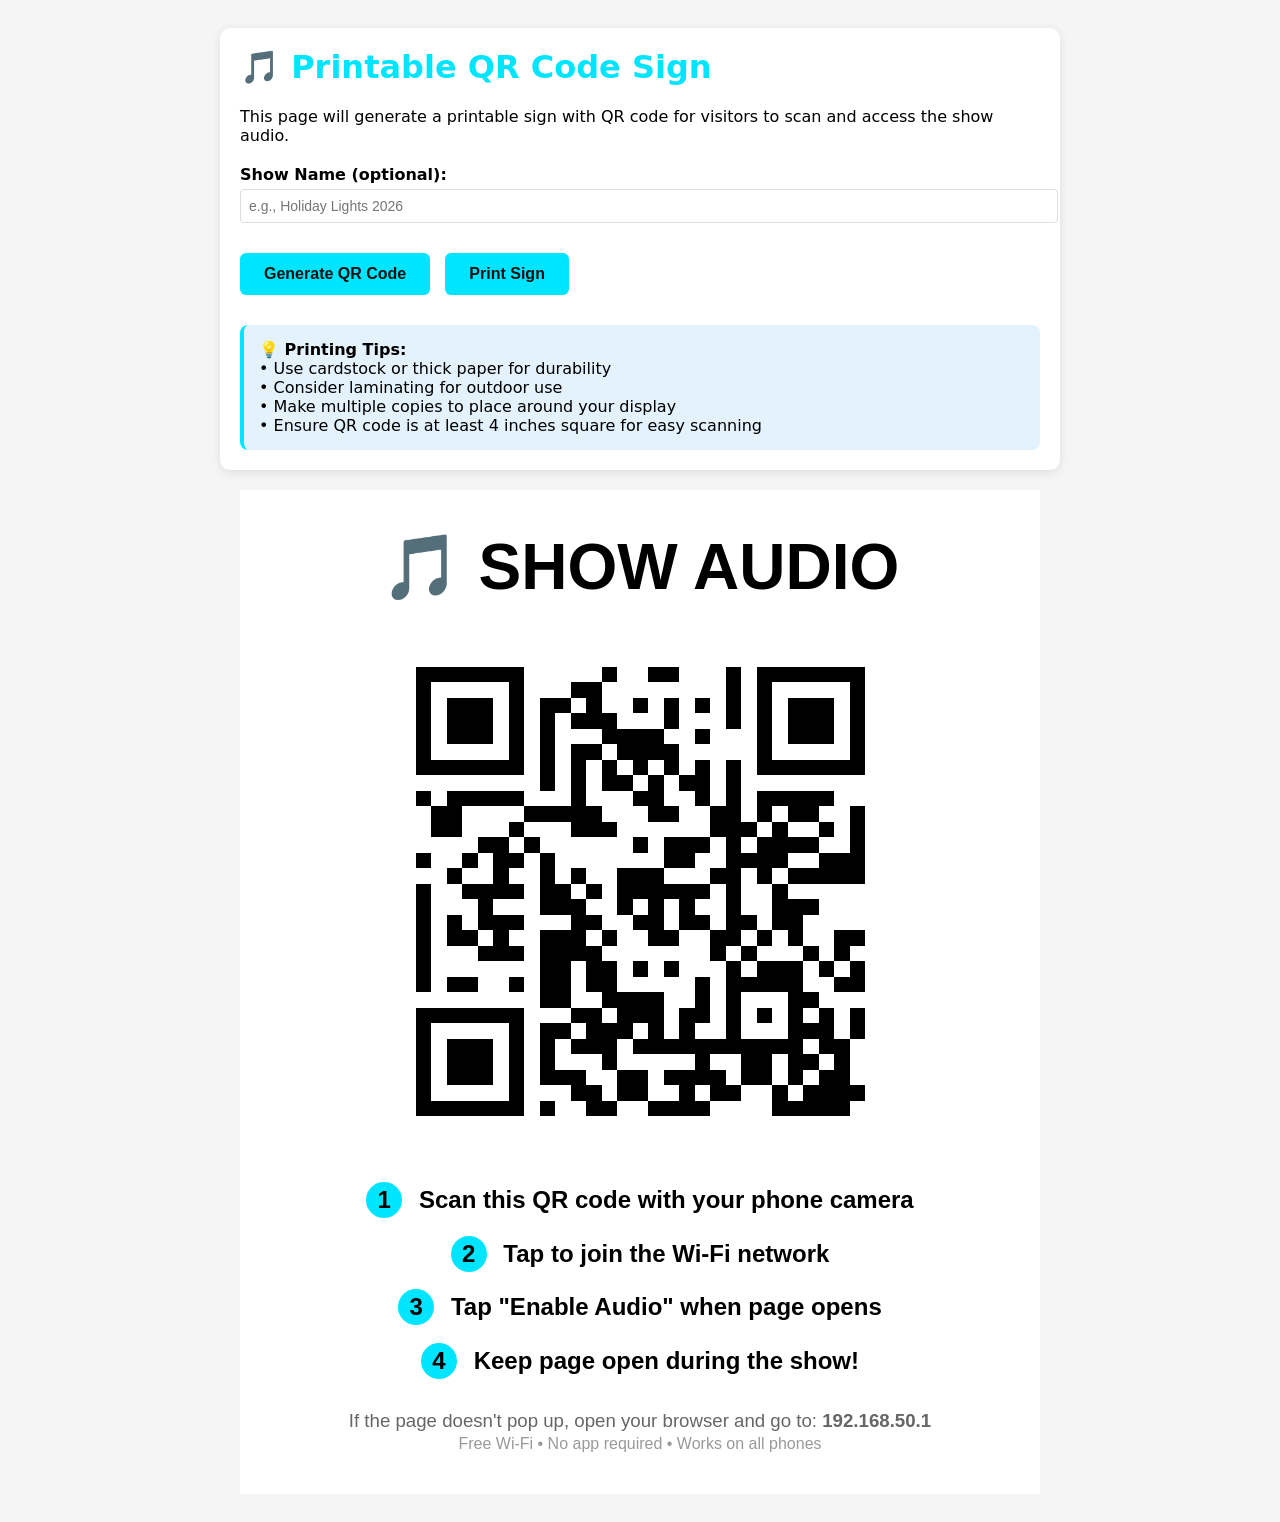
<file: www/print-sign.html>
<!DOCTYPE html>
<html>
<head>
    <meta charset="utf-8">
    <meta name="viewport" content="width=device-width, initial-scale=1">
    <title>Printable QR Code Sign</title>
    <style>
        @media screen {
            body {
                font-family: system-ui, sans-serif;
                background: #f5f5f5;
                padding: 20px;
            }
            .no-print {
                max-width: 800px;
                margin: 0 auto 20px;
                background: white;
                padding: 20px;
                border-radius: 10px;
                box-shadow: 0 2px 10px rgba(0,0,0,0.1);
            }
            .no-print h1 {
                color: #00e5ff;
                margin-top: 0;
            }
            .no-print button {
                background: #00e5ff;
                color: #111;
                border: none;
                padding: 12px 24px;
                font-size: 16px;
                border-radius: 6px;
                cursor: pointer;
                font-weight: 600;
                margin: 10px 10px 10px 0;
            }
            .no-print button:hover {
                background: #00bcd4;
            }
        }

        @page {
            size: letter portrait;
            margin: 0.5in;
        }

        @media print {
            .no-print {
                display: none;
            }
            body {
                margin: 0;
                padding: 0;
            }
        }

        .sign {
            max-width: 7.5in;
            margin: 0 auto;
            padding: 40px;
            text-align: center;
            font-family: 'Arial', sans-serif;
            background: white;
        }

        .sign h1 {
            font-size: 48pt;
            margin: 0 0 10px 0;
            color: #000;
            font-weight: bold;
        }

        .sign .subtitle {
            font-size: 24pt;
            color: #333;
            margin: 0 0 30px 0;
        }

        .sign .qr-container {
            margin: 30px 0;
        }

        .sign #qrcode canvas {
            max-width: 100%;
            height: auto;
        }

        .sign .instructions {
            font-size: 18pt;
            color: #000;
            margin: 30px 0;
            line-height: 1.6;
        }

        .sign .step {
            margin: 15px 0;
            font-weight: 600;
        }

        .sign .step-number {
            display: inline-block;
            width: 36px;
            height: 36px;
            background: #00e5ff;
            color: #000;
            border-radius: 50%;
            line-height: 36px;
            text-align: center;
            font-weight: bold;
            margin-right: 10px;
        }

        .sign .footer {
            margin-top: 30px;
            font-size: 14pt;
            color: #666;
        }
    </style>
</head>
<body>
    <div class="no-print">
        <h1>🎵 Printable QR Code Sign</h1>
        <p>This page will generate a printable sign with QR code for visitors to scan and access the show audio.</p>

        <div style="margin: 20px 0;">
            <label style="display: block; margin-bottom: 5px; font-weight: 600;">Show Name (optional):</label>
            <input type="text" id="showName" placeholder="e.g., Holiday Lights 2026"
                   style="width: 100%; padding: 8px; border: 1px solid #ddd; border-radius: 4px; font-size: 14px;">
        </div>

        <button onclick="generateQR()">Generate QR Code</button>
        <button onclick="window.print()">Print Sign</button>

        <div style="margin-top: 20px; padding: 15px; background: #e3f2fd; border-radius: 8px; border-left: 4px solid #00e5ff;">
            <strong>💡 Printing Tips:</strong><br>
            • Use cardstock or thick paper for durability<br>
            • Consider laminating for outdoor use<br>
            • Make multiple copies to place around your display<br>
            • Ensure QR code is at least 4 inches square for easy scanning
        </div>
    </div>

    <div class="sign">
        <h1>🎵 SHOW AUDIO</h1>
        <div class="subtitle" id="showNameDisplay"></div>

        <div class="qr-container">
            <div id="qrcode"></div>
        </div>

        <div class="instructions">
            <div class="step">
                <span class="step-number">1</span>
                Scan this QR code with your phone camera
            </div>
            <div class="step">
                <span class="step-number">2</span>
                Tap to join the Wi-Fi network
            </div>
            <div class="step">
                <span class="step-number">3</span>
                Tap "Enable Audio" when page opens
            </div>
            <div class="step">
                <span class="step-number">4</span>
                Keep page open during the show!
            </div>
        </div>

        <div class="footer">
            If the page doesn't pop up, open your browser and go to: <strong>192.168.50.1</strong><br>
            <span style="font-size: 12pt; color: #999;">Free Wi-Fi • No app required • Works on all phones</span>
        </div>
    </div>

    <script src="qrcode.min.js"></script>
    <script>
        // Generate QR code on page load
        window.addEventListener('DOMContentLoaded', function() {
            generateQR();
            updateShowName();
        });

        // Update show name when changed
        document.getElementById('showName').addEventListener('input', updateShowName);

        function updateShowName() {
            const showName = document.getElementById('showName').value;
            const display = document.getElementById('showNameDisplay');
            display.textContent = showName || '';
            display.style.display = showName ? 'block' : 'none';
        }

        function generateQR() {
            // Clear previous QR code
            document.getElementById('qrcode').innerHTML = '';

            // Wi-Fi QR code string for SHOW_AUDIO (open network)
            const wifiString = 'WIFI:T:nopass;S:SHOW_AUDIO;P:;;';

            // Generate QR code (512x512 for printing)
            QRCode.toCanvas(wifiString, {
                width: 512,
                margin: 2,
                color: {
                    dark: '#000000',
                    light: '#ffffff'
                }
            }, function(error, canvas) {
                if (error) {
                    console.error(error);
                    alert('Error generating QR code');
                    return;
                }
                document.getElementById('qrcode').appendChild(canvas);
            });
        }
    </script>
</body>
</html>
</file>
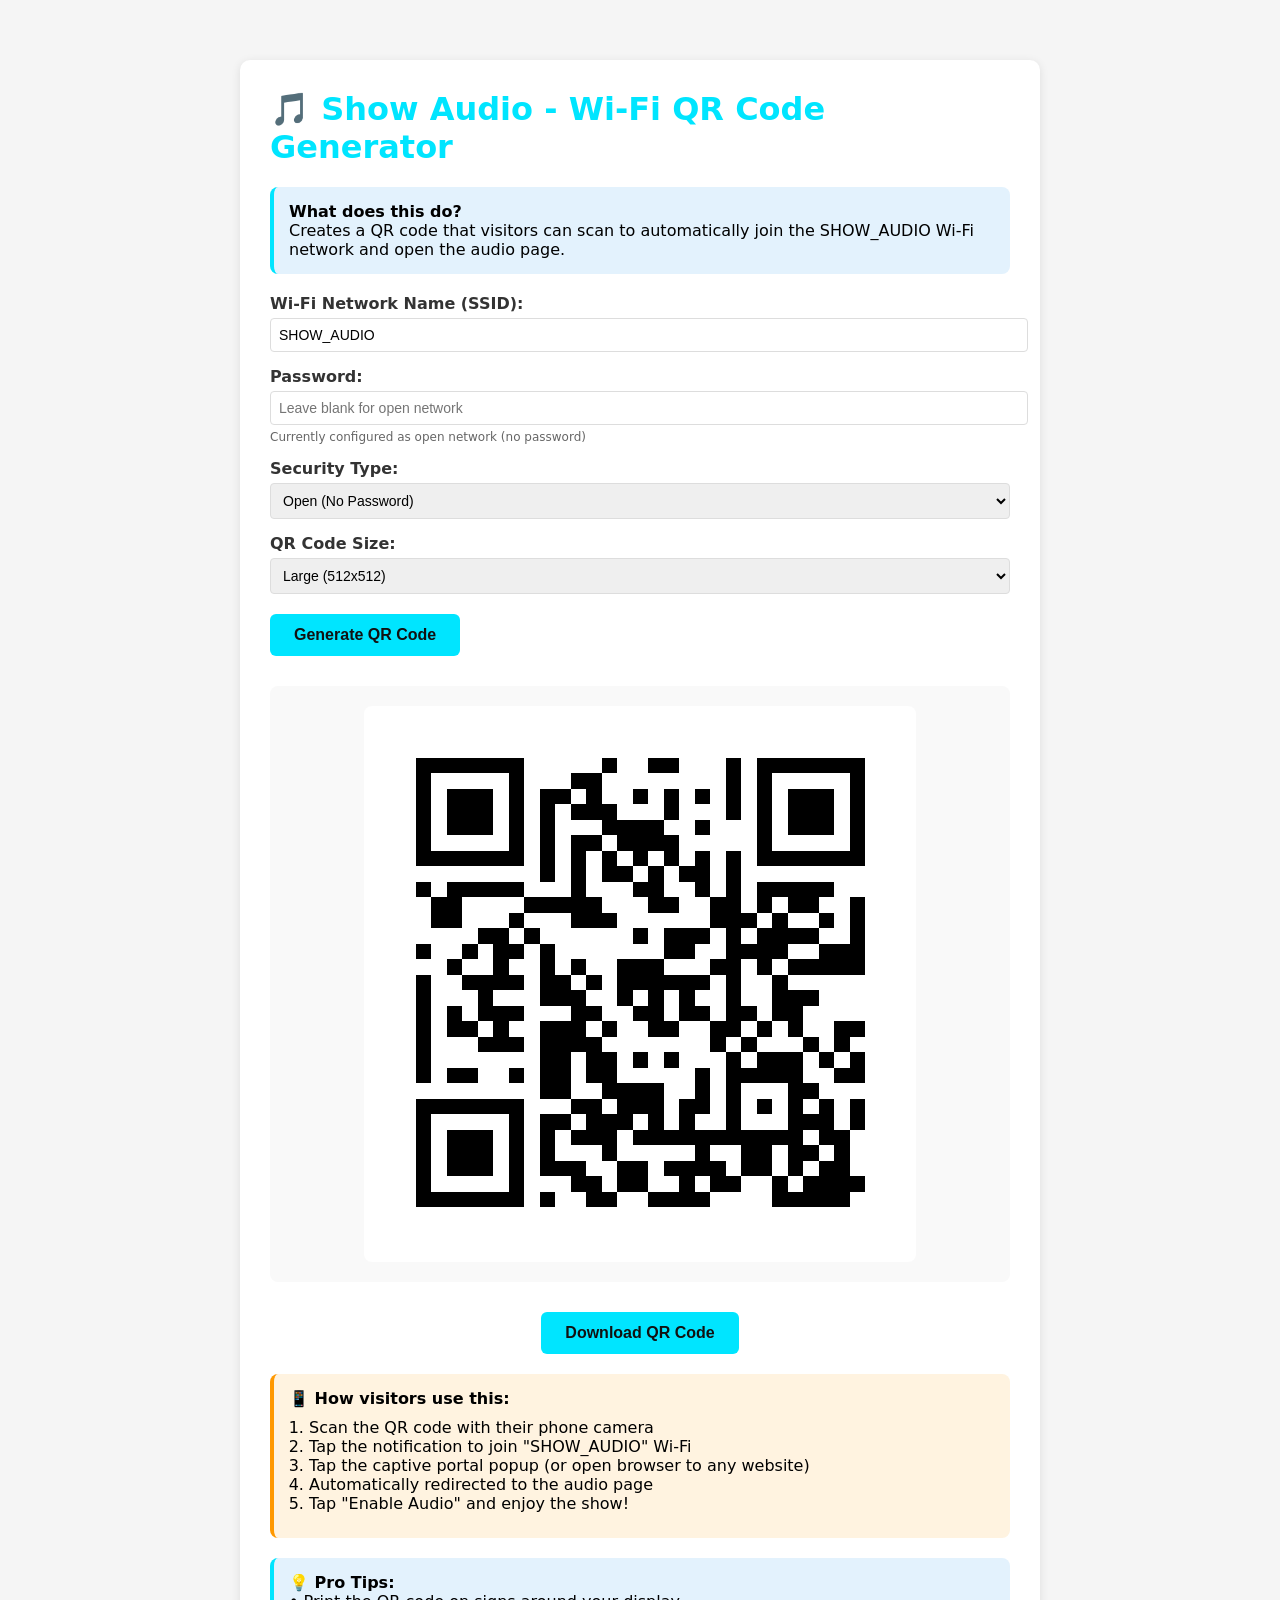
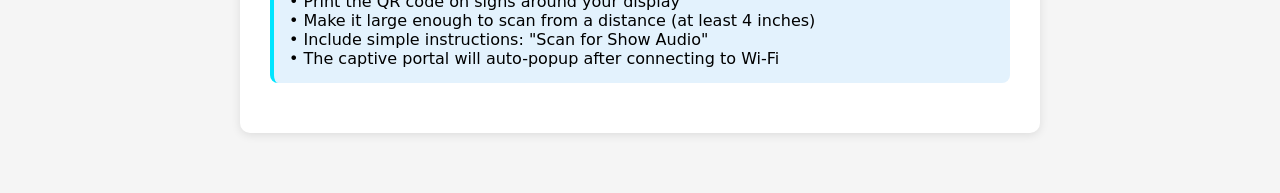
<file: www/qrcode.html>
<!DOCTYPE html>
<html>
<head>
    <meta charset="utf-8">
    <meta name="viewport" content="width=device-width, initial-scale=1">
    <title>Generate Wi-Fi QR Code</title>
    <style>
        body {
            font-family: system-ui, sans-serif;
            max-width: 800px;
            margin: 40px auto;
            padding: 20px;
            background: #f5f5f5;
        }
        .container {
            background: white;
            padding: 30px;
            border-radius: 10px;
            box-shadow: 0 2px 10px rgba(0,0,0,0.1);
        }
        h1 {
            color: #00e5ff;
            margin-top: 0;
        }
        .qr-container {
            text-align: center;
            margin: 30px 0;
            padding: 20px;
            background: #f9f9f9;
            border-radius: 8px;
        }
        #qrcode {
            display: inline-block;
            padding: 20px;
            background: white;
            border-radius: 8px;
        }
        .info {
            background: #e3f2fd;
            padding: 15px;
            border-radius: 8px;
            margin: 20px 0;
            border-left: 4px solid #00e5ff;
        }
        .instructions {
            background: #fff3e0;
            padding: 15px;
            border-radius: 8px;
            margin: 20px 0;
            border-left: 4px solid #ff9800;
        }
        .instructions ol {
            margin: 10px 0;
            padding-left: 20px;
        }
        button {
            background: #00e5ff;
            color: #111;
            border: none;
            padding: 12px 24px;
            font-size: 16px;
            border-radius: 6px;
            cursor: pointer;
            font-weight: 600;
        }
        button:hover {
            background: #00bcd4;
        }
        .settings {
            margin: 20px 0;
        }
        .setting-row {
            margin: 15px 0;
        }
        label {
            display: block;
            margin-bottom: 5px;
            font-weight: 600;
            color: #333;
        }
        input, select {
            width: 100%;
            padding: 8px;
            border: 1px solid #ddd;
            border-radius: 4px;
            font-size: 14px;
        }
        .note {
            font-size: 12px;
            color: #666;
            margin-top: 5px;
        }
    </style>
</head>
<body>
    <div class="container">
        <h1>🎵 Show Audio - Wi-Fi QR Code Generator</h1>

        <div class="info">
            <strong>What does this do?</strong><br>
            Creates a QR code that visitors can scan to automatically join the SHOW_AUDIO Wi-Fi network and open the audio page.
        </div>

        <div class="settings">
            <div class="setting-row">
                <label>Wi-Fi Network Name (SSID):</label>
                <input type="text" id="ssid" value="SHOW_AUDIO">
            </div>

            <div class="setting-row">
                <label>Password:</label>
                <input type="text" id="password" placeholder="Leave blank for open network">
                <div class="note">Currently configured as open network (no password)</div>
            </div>

            <div class="setting-row">
                <label>Security Type:</label>
                <select id="encryption">
                    <option value="nopass">Open (No Password)</option>
                    <option value="WPA">WPA/WPA2</option>
                    <option value="WEP">WEP</option>
                </select>
            </div>

            <div class="setting-row">
                <label>QR Code Size:</label>
                <select id="size">
                    <option value="256">Medium (256x256)</option>
                    <option value="512" selected>Large (512x512)</option>
                    <option value="1024">Extra Large (1024x1024)</option>
                </select>
            </div>
        </div>

        <button onclick="generateQR()">Generate QR Code</button>

        <div class="qr-container">
            <div id="qrcode"></div>
        </div>

        <div style="text-align: center; margin: 20px 0;">
            <button id="downloadBtn" onclick="downloadQR()" style="display: none;">Download QR Code</button>
        </div>

        <div class="instructions">
            <strong>📱 How visitors use this:</strong>
            <ol>
                <li>Scan the QR code with their phone camera</li>
                <li>Tap the notification to join "SHOW_AUDIO" Wi-Fi</li>
                <li>Tap the captive portal popup (or open browser to any website)</li>
                <li>Automatically redirected to the audio page</li>
                <li>Tap "Enable Audio" and enjoy the show!</li>
            </ol>
        </div>

        <div class="info">
            <strong>💡 Pro Tips:</strong><br>
            • Print the QR code on signs around your display<br>
            • Make it large enough to scan from a distance (at least 4 inches)<br>
            • Include simple instructions: "Scan for Show Audio"<br>
            • The captive portal will auto-popup after connecting to Wi-Fi
        </div>
    </div>

    <script src="qrcode.min.js"></script>
    <script>
        // Generate QR code on page load with defaults
        window.addEventListener('DOMContentLoaded', function() {
            generateQR();
        });

        function generateQR() {
            const ssid = document.getElementById('ssid').value;
            const password = document.getElementById('password').value;
            const encryption = document.getElementById('encryption').value;
            const size = parseInt(document.getElementById('size').value);

            // Clear previous QR code
            document.getElementById('qrcode').innerHTML = '';

            // Build Wi-Fi QR code string
            // Format: WIFI:T:<encryption>;S:<ssid>;P:<password>;H:<hidden>;;
            let wifiString = `WIFI:T:${encryption};S:${ssid};P:${password};;`;

            // Generate QR code
            QRCode.toCanvas(wifiString, {
                width: size,
                margin: 2,
                color: {
                    dark: '#000000',
                    light: '#ffffff'
                }
            }, function(error, canvas) {
                if (error) {
                    console.error(error);
                    alert('Error generating QR code');
                    return;
                }
                document.getElementById('qrcode').appendChild(canvas);
                document.getElementById('downloadBtn').style.display = 'inline-block';
            });
        }

        function downloadQR() {
            const canvas = document.querySelector('#qrcode canvas');
            if (!canvas) {
                alert('Please generate a QR code first');
                return;
            }

            // Create download link
            const url = canvas.toDataURL('image/png');
            const link = document.createElement('a');
            link.download = 'show-audio-wifi-qr.png';
            link.href = url;
            link.click();
        }
    </script>
</body>
</html>
</file>
